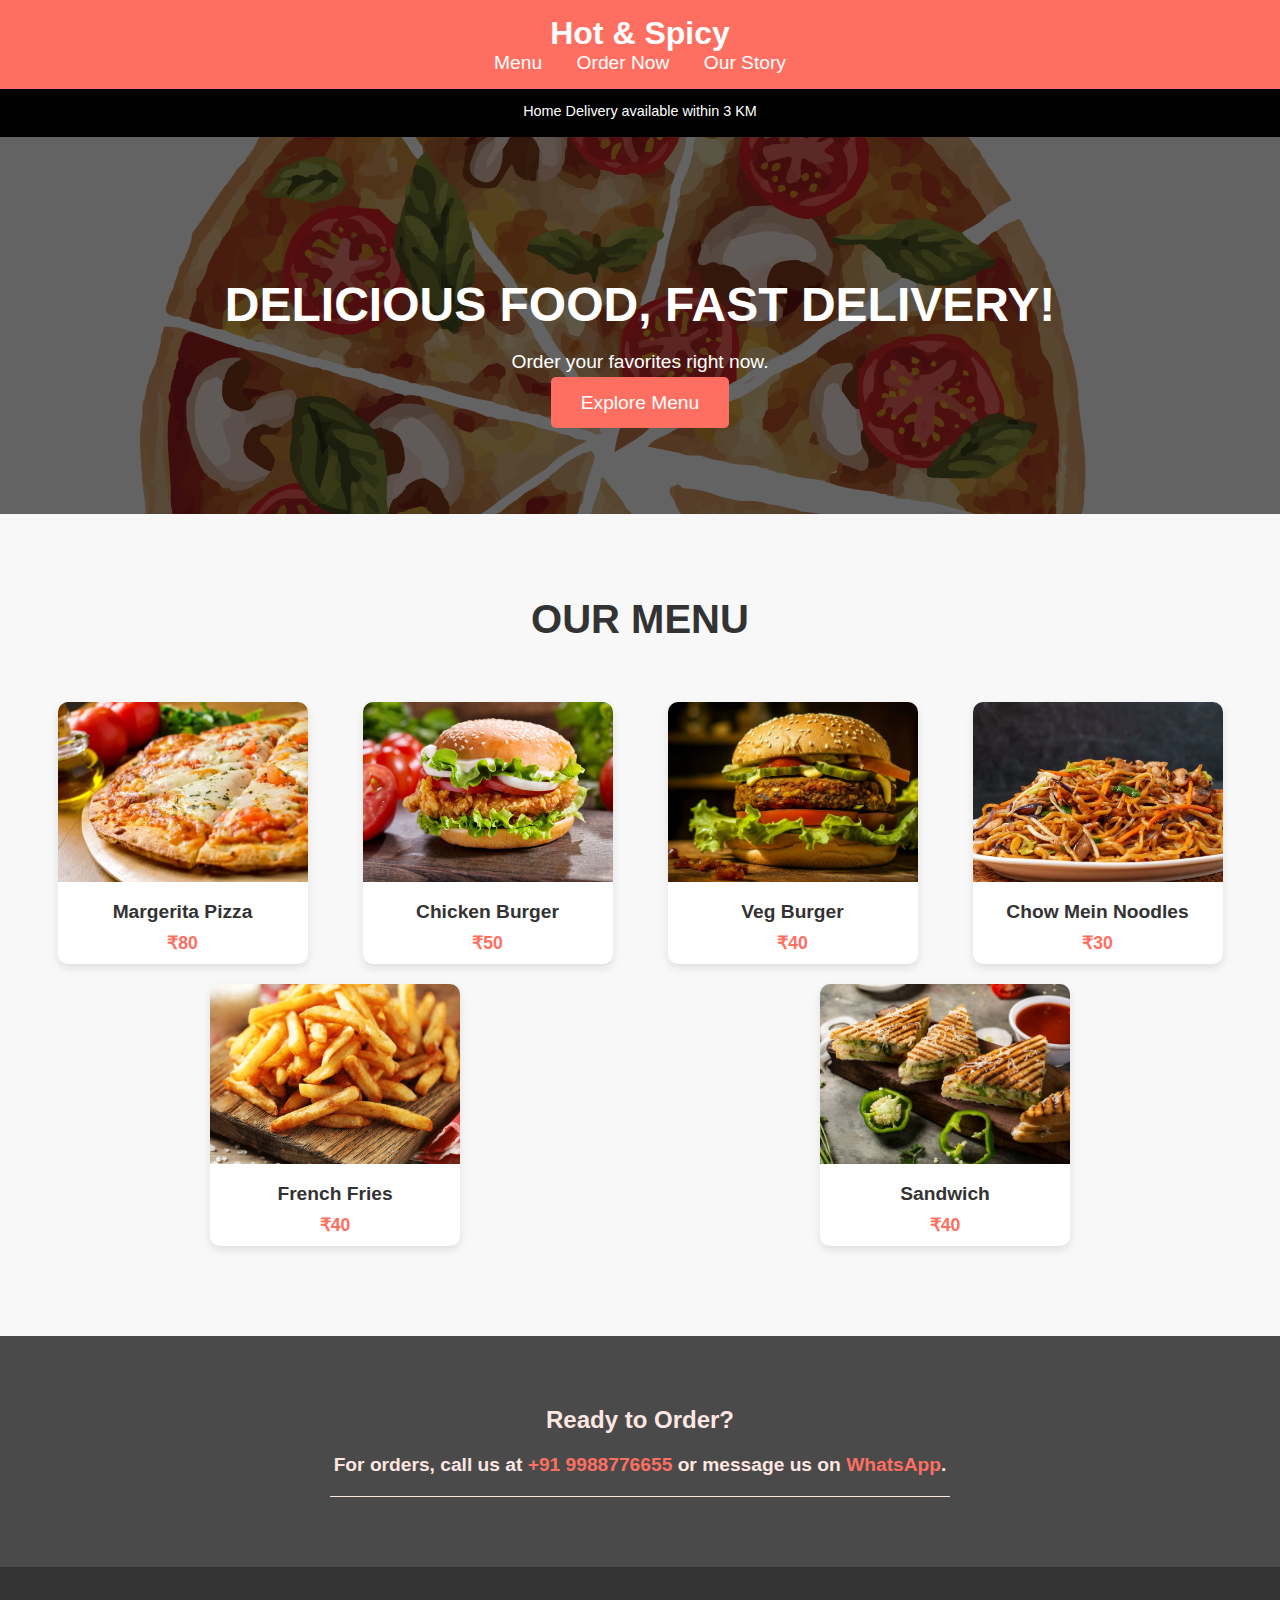
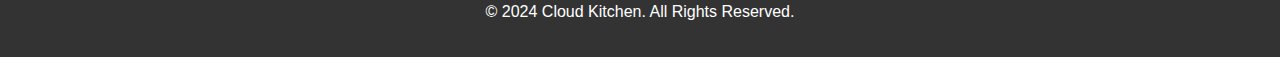
<file: index.html>
<!DOCTYPE html>
<html lang="en">
<head>
    <meta charset="UTF-8">
    <meta name="viewport" content="width=device-width, initial-scale=1.0">
    <title>Hot & Spicy</title>
    <link rel="stylesheet" href="style.css">
</head>

<body>
    <header class="navbar">
        <h1>Hot & Spicy</h1>
        <nav>
            <a href="#menu">Menu</a>
            <a href="#order">Order Now</a>
            <a href="ourstory.html">Our Story</a>
        </nav>
    </header>

    <section class="typing-animation">
        <p>Home Delivery available within 3 KM</p>
    </section>

    <section class="hero">
        <h2>Delicious Food, Fast Delivery!</h2>
        <p>Order your favorites right now.</p>
        <a href="#menu" class="btn">Explore Menu</a>
    </section>

    <main id="menu">
        <h2 class="section-title">Our Menu</h2>
        <div class="menu-grid">
            <div class="food-card">
                <img src="images/margerita-pizza.jpg" alt="Margerita Pizza">
                <h3>Margerita Pizza</h3>
                <p>₹80</p>
            </div>
            <div class="food-card">
                <img src="images/chicken-burger.jpg" alt="Chicken Burger">
                <h3>Chicken Burger</h3>
                <p>₹50</p>
            </div>
            <div class="food-card">
                <img src="images/veg-burger.jpg" alt="Veg Burger">
                <h3>Veg Burger</h3>
                <p>₹40</p>
            </div>
            <div class="food-card">
                <img src="images/chowmein-noodles.jpg" alt="Chow Mein Noodles">
                <h3>Chow Mein Noodles</h3>
                <p>₹30</p>
            </div>
            <div class="food-card">
                <img src="images/french-fries.jpg" alt="French Fries">
                <h3>French Fries</h3>
                <p>₹40</p>
            </div>
            <div class="food-card">
                <img src="images/sandwich.jpg" alt="Sandwich">
                <h3>Sandwich</h3>
                <p>₹40</p>
            </div>
        </div>
    </main>

    <section id="order" class="order-section">
        <h2>Ready to Order?</h2>
        <div class="order-details">
            <p>For orders, call us at <a href="tel:+919988776655">+91 9988776655</a> or message us on <a href="https://wa.me/919988776655" target="_blank">WhatsApp</a>.</p>
        </div>
    </section>

    <footer>
        <p>&copy; 2024 Cloud Kitchen. All Rights Reserved.</p>
    </footer>

</body>
</html>
</file>
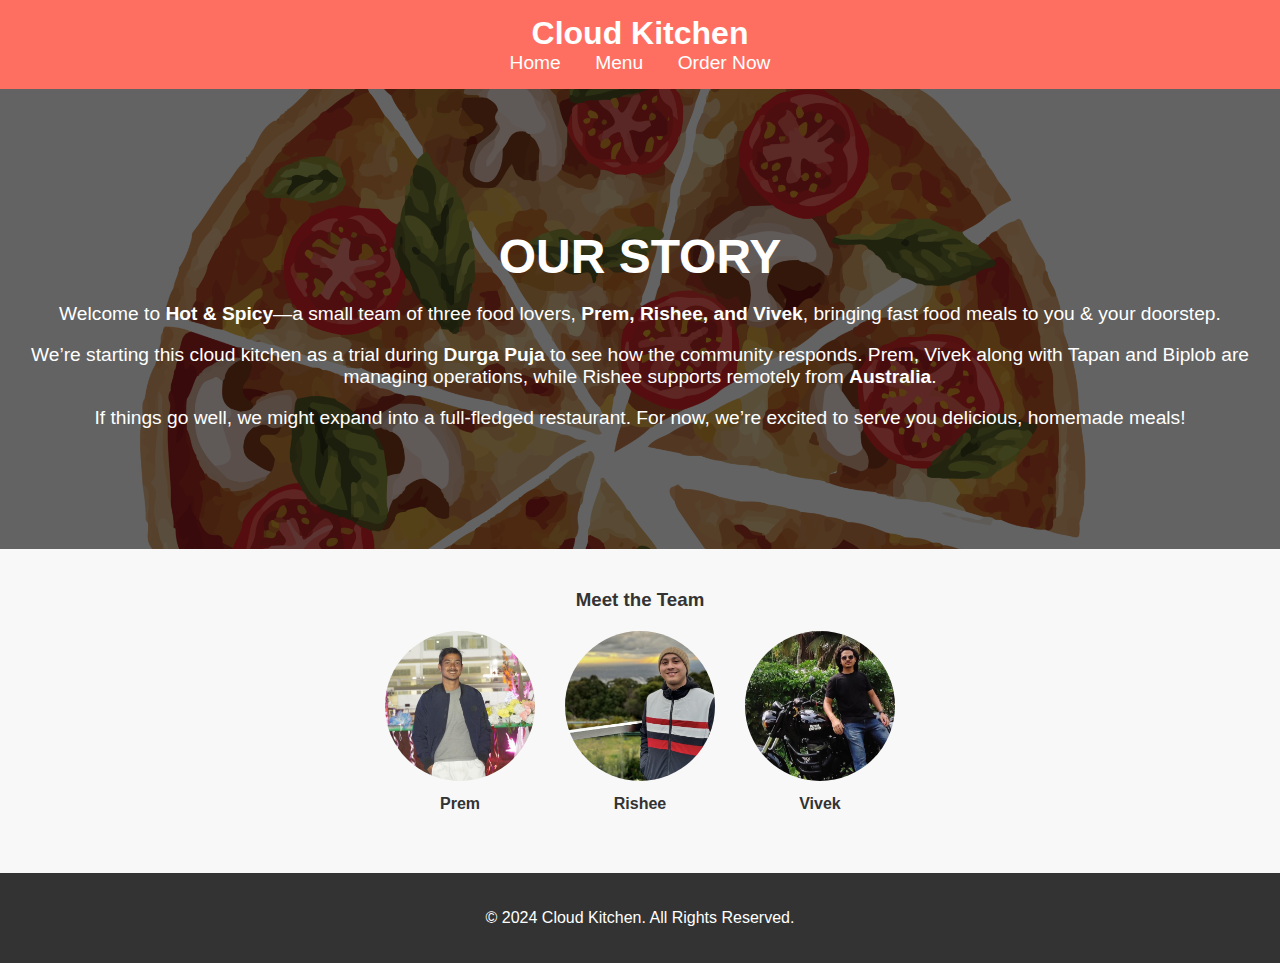
<file: ourstory.html>
<!DOCTYPE html>
<html lang="en">
<head>
    <meta charset="UTF-8">
    <meta name="viewport" content="width=device-width, initial-scale=1.0">
    <title>Our Story</title>
    <link rel="stylesheet" href="style.css"> <!-- Link to your main CSS file -->
    <style>
        .team-section {
            text-align: center;
            margin: 40px 0;
        }
        .team-section h3 {
            margin-bottom: 20px;
        }
        .profile-container {
            display: flex;
            justify-content: center;
            gap: 30px;
            flex-wrap: wrap; /* Make sure profiles wrap on smaller screens */
        }
        .profile {
            width: 150px;
            text-align: center;
            margin-bottom: 20px; /* Add margin to space out profiles on small screens */
        }
        .profile img {
            width: 150px;
            height: 150px;
            border-radius: 50%;
            object-fit: cover;
        }
        .profile-name {
            margin-top: 10px;
            font-weight: bold;
        }
        @media (max-width: 600px) {
            .profile {
                width: 120px;
            }
            .profile img {
                width: 120px;
                height: 120px;
            }
        }
        @media (max-width: 400px) {
            .profile {
                width: 100px;
            }
            .profile img {
                width: 100px;
                height: 100px;
            }
        }
    </style>
</head>
<body>
    <header class="navbar">
        <h1>Cloud Kitchen</h1>
        <nav>
            <a href="index.html">Home</a>
            <a href="index.html">Menu</a>
            <a href="index.html">Order Now</a>
        </nav>
    </header>

    <section class="hero">
        <h2>Our Story</h2>
            <p>Welcome to <strong>Hot & Spicy</strong>—a small team of three food lovers, <strong>Prem, Rishee, and Vivek</strong>, bringing fast food meals to you & your doorstep.</p>
            <p>We’re starting this cloud kitchen as a trial during <strong>Durga Puja</strong> to see how the community responds. Prem, Vivek along with Tapan and Biplob are managing operations, while Rishee supports remotely from <strong>Australia</strong>.</p>
            <p>If things go well, we might expand into a full-fledged restaurant. For now, we’re excited to serve you delicious, homemade meals!</p>
    </section>

    <!-- Team Section with Round Profile Images and Names -->
    <section class="team-section">
        <h3>Meet the Team</h3>
        <div class="profile-container">
            <div class="profile">
                <img src="images/prem.jpg" alt="Prem's Profile"> <!-- Replace with actual image -->
                <div class="profile-name">Prem</div>
            </div>
            <div class="profile">
                <img src="images/rishee.jpg" alt="Rishee's Profile"> <!-- Replace with actual image -->
                <div class="profile-name">Rishee</div>
            </div>
            <div class="profile">
                <img src="images/vivek.jpg" alt="Vivek's Profile"> <!-- Replace with actual image -->
                <div class="profile-name">Vivek</div>
            </div>
        </div>
    </section>

    <footer>
        <p>&copy; 2024 Cloud Kitchen. All Rights Reserved.</p>
    </footer>
</body>
</html>
</file>
<file: style.css>
/* General styles for the body */
body {
    font-family: 'Roboto', sans-serif;
    margin: 0;
    padding: 0;
    color: #333;
    background-color: #f8f8f8; /* Light grey background for the whole page */
}

/* Navbar styling */
.navbar {
    background-color: #ff6f61; /* Swiggy-like orange */
    padding: 15px;
    text-align: center;
}

.navbar h1 {
    color: white;
    font-size: 2em;
    margin: 0;
}

.navbar nav a {
    color: white;
    margin: 0 15px;
    text-decoration: none;
    font-size: 1.2em;
}

.navbar nav a:hover {
    color: #ffe6e1; /* Slight hover effect */
}

/* Typing Animation Section */
.typing-animation {
    background-color: #000; /* Black background */
    color: white;
    text-align: center;
    font-size: 0.9em;
    position: relative;
    overflow: hidden;
}

.typing-animation p {
    display: inline-block;
    white-space: nowrap;
    overflow: hidden;
    animation: scroll-left 20s linear infinite; /* Only scroll animation */
}

/* Scrolling effect animation */
@keyframes scroll-left {
    0% { transform: translateX(100%); }
    100% { transform: translateX(-100%); }
}

/* Hero Section */
.hero {
    background-image: url('images/background.jpg');
    background-size: 80%; /* Resizes the background image */
    background-position: center;
    background-attachment: fixed;
    background-repeat: no-repeat;
    position: relative;
    text-align: center;
    padding: 100px 20px;
    color: white;
}

.hero::before {
    content: '';
    position: absolute;
    top: 0;
    left: 0;
    width: 100%;
    height: 100%;
    background: rgba(0, 0, 0, 0.6); /* Dark overlay */
    z-index: 1;
}

.hero h2, .hero p, .hero .btn {
    position: relative;
    z-index: 2;
}

.hero h2 {
    font-size: 3em;
    margin-bottom: 10px;
    text-transform: uppercase;
    font-weight: 700;
}

.hero p {
    font-size: 1.2em;
}

.btn {
    background-color: #ff6f61;
    color: white;
    padding: 15px 30px;
    text-decoration: none;
    border-radius: 5px;
    font-size: 1.2em;
    transition: background-color 0.3s;
}

.btn:hover {
    background-color: #ff5a45; /* Darker hover color */
}

/* Menu Section */
#menu {
    padding: 50px 20px;
}

.section-title {
    text-align: center;
    font-size: 2.5em;
    margin-bottom: 40px;
    color: #333;
    text-transform: uppercase;
    font-weight: 700;
}

.menu-grid {
    display: flex;
    flex-wrap: wrap;
    justify-content: space-around;
    gap: 20px;
    padding: 20px;
}

/* Styling food cards */
.food-card {
    background-color: white;
    border-radius: 10px;
    box-shadow: 0 4px 8px rgba(0, 0, 0, 0.1);
    width: 250px;
    text-align: center;
    overflow: hidden;
    transition: transform 0.3s;
}

.food-card:hover {
    transform: scale(1.05);
}

.food-card img {
    width: 100%;
    height: 180px;
    object-fit: cover;
}

.food-card h3 {
    margin: 15px 0 5px;
    font-size: 1.2em;
    color: #333;
}

.food-card p {
    font-size: 1.1em;
    color: #ff6f61; /* Orange price */
    margin: 10px 0;
    font-weight: bold;
}

/* Increased margin between sections */
.main {
    margin-bottom: 50px; /* Increased margin below the menu section */
}

/* Order Section */
.order-section {
    text-align: center;
    padding: 50px 20px;
    background-color: rgba(0, 0, 0, 0.7); /* Darker background with some transparency */
    color: #ffe6e1; /* Light coral text */
    position: relative;
    margin-top: 20px; /* Adds space above the section */
}

.order-details {
    margin-top: 20px;
    font-size: 1.2em;
    font-weight: bold;
}

.order-details a {
    color: #ff6f61;
    text-decoration: none;
    font-weight: bold;
}

.order-details a:hover {
    text-decoration: underline;
}

.order-section::after {
    content: '';
    display: block;
    margin: 20px auto;
    height: 1px;
    width: 50%;
    background-color: #ffe6e1;
}

/* Footer styling */
footer {
    text-align: center;
    padding: 20px;
    background-color: #333;
    color: white;
}
</file>
